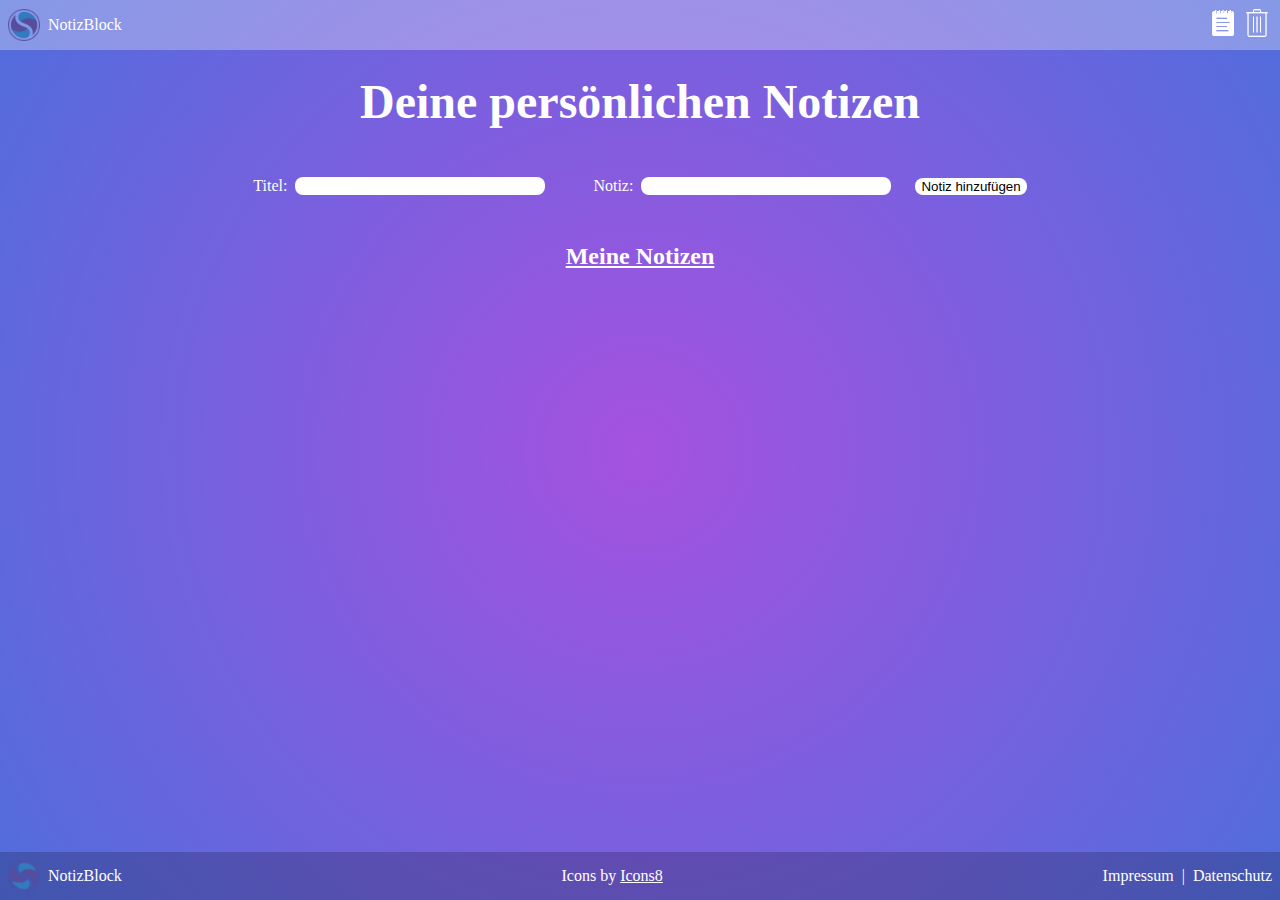
<file: index.html>
<!DOCTYPE html>
<html lang="de">

<head>
    <meta charset="UTF-8">
    <meta name="viewport" content="width=device-width, initial-scale=1.0">
    <title>Notizblock</title>
    <link rel="stylesheet" href="./style.css">
    <link rel="stylesheet" href="./styles/main.css">
    <link rel="stylesheet" href="./styles/nav_footer.css">
    <link rel="stylesheet" href="./styles/button.css">
    <script src="./scripts/template.js"></script>
    <script src="./script.js"></script>
    <link rel="icon" type="image/x-icon" href="./assets/img/logo-2067396_640.png">
</head>

<body onload="init()">


    <nav>
        <div class="nav-content">
            <a href="./index.html" class="logo-text"><img class="nav-logo" src="./assets/img/logo-2067396_640.png"
                    alt="logo">NotizBlock</a>
            <div class="menu">
                <a onclick="showNote()" href="#"><img src="./assets/icon/icons8-notepad-50.png" alt="icon"></a>
                <a onclick="showTrashNote()" href="#"><img src="./assets/icon/icons8-trash-can-50 (w).png" alt=""></a>
            </div>
        </div>

    </nav>

    <section class="main-section">

        <h1 id="headline">Deine persönlichen Notizen</h1>
        <form name="myForm">
            <label>Titel:
                <input id="title_input" type="text" name="input" required>
            </label>
            <br>
            <label>Notiz:
                <input id="note_input" type="text" name="input" required></input>
            </label>

            <div class="form-btn">
                <button class="btn-note" onclick="addNote()">Notiz hinzufügen</button>
            </div>
            
        </form>


        <div class="notes">

            <div id="my_notes">
                <h2>Meine Notizen</h2>
                <div id="content"></div>
            </div>
            <div id="my_trash_notes" class="d-none">
                <h2>Mein Papierkorb</h2>
                <div id="trash_content"></div>
            </div>

            <span class="fill"></span>

        </div>

    </section>

    <footer>
        <div class="footer-content">
            <a href="./index.html" class="logo-text"><img class="footer-logo"
                    src="./assets/img/logo-2067396_640.png">NotizBlock</a>
            
            <p>Icons by <a class="icons-link" href="https://icons8.com/">Icons8</a></p>
            <div class="footer-info">
                <a class="link-style" href="./impressum.html">Impressum</a>
                <p>|</p>
                <a class="link-style" href="./datenschutz.html">Datenschutz</a>
            </div>

        </div>
    </footer>


</body>

</html>
</file>
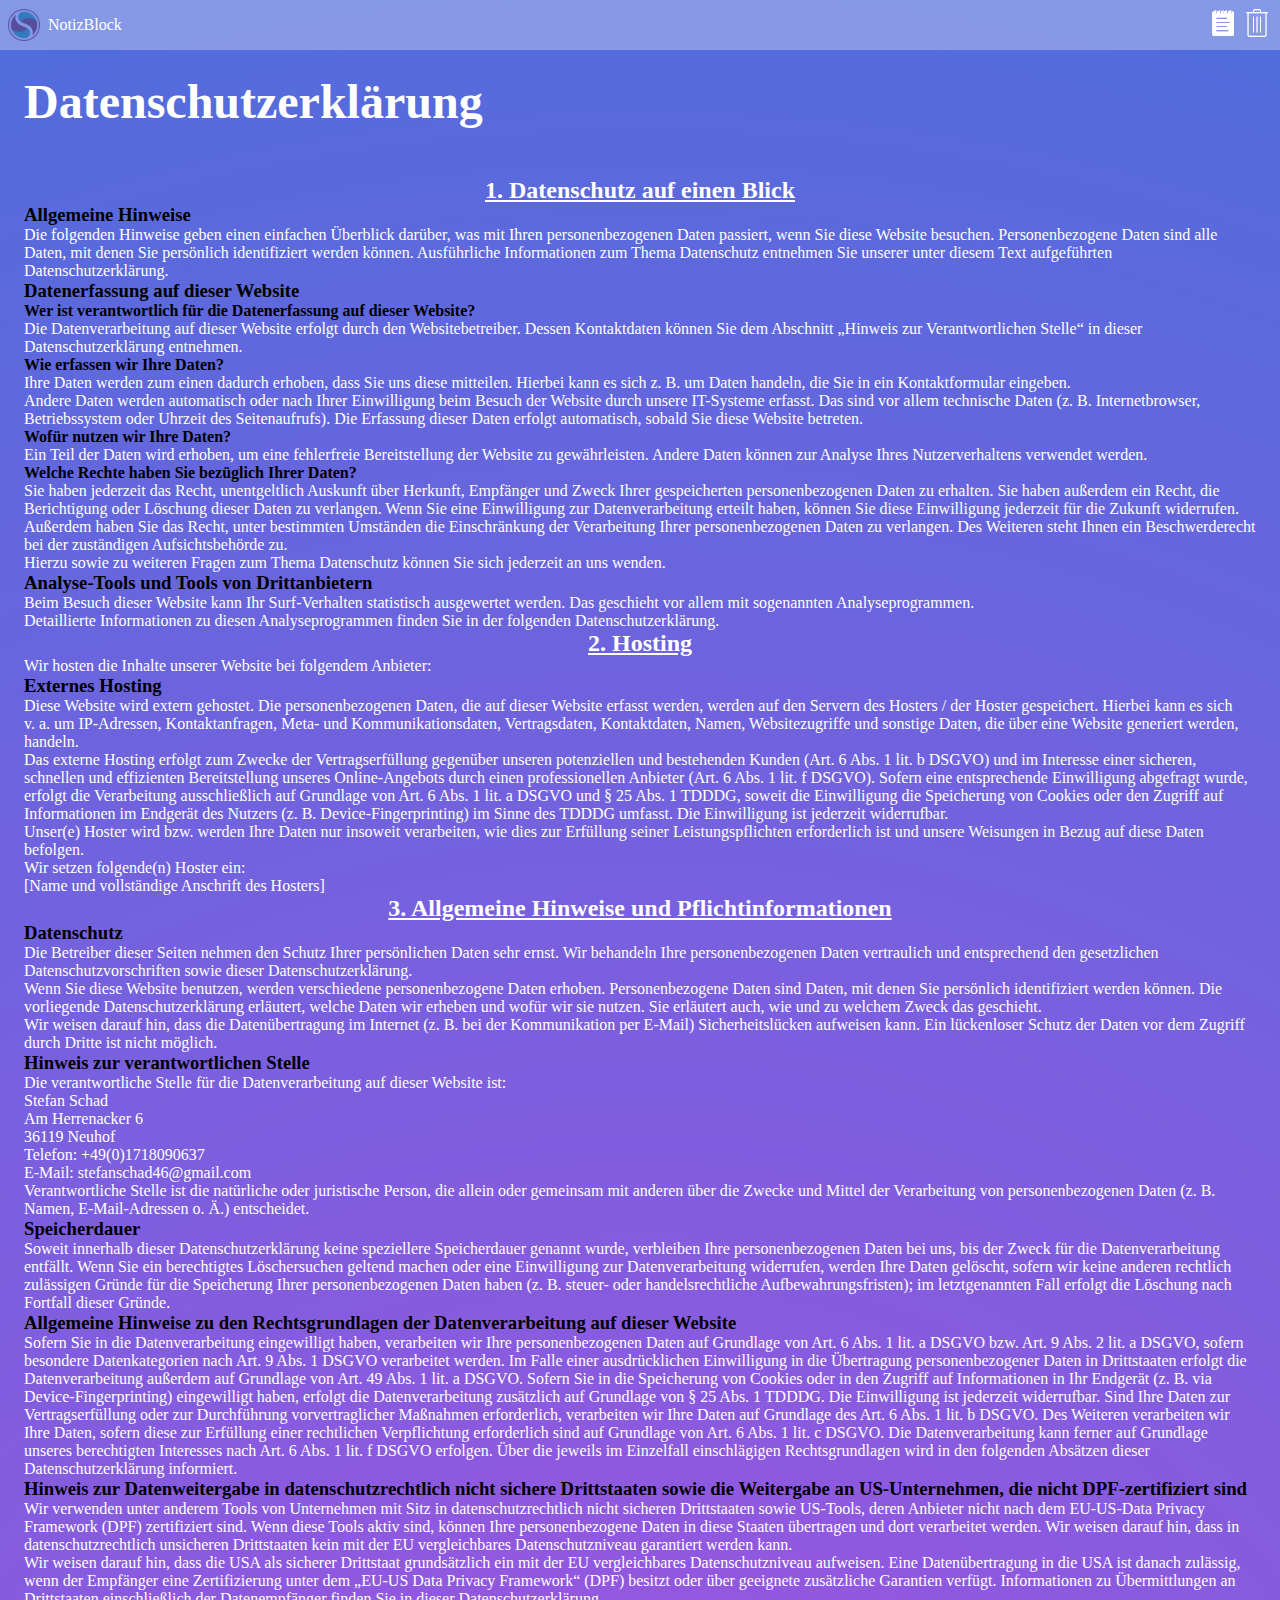
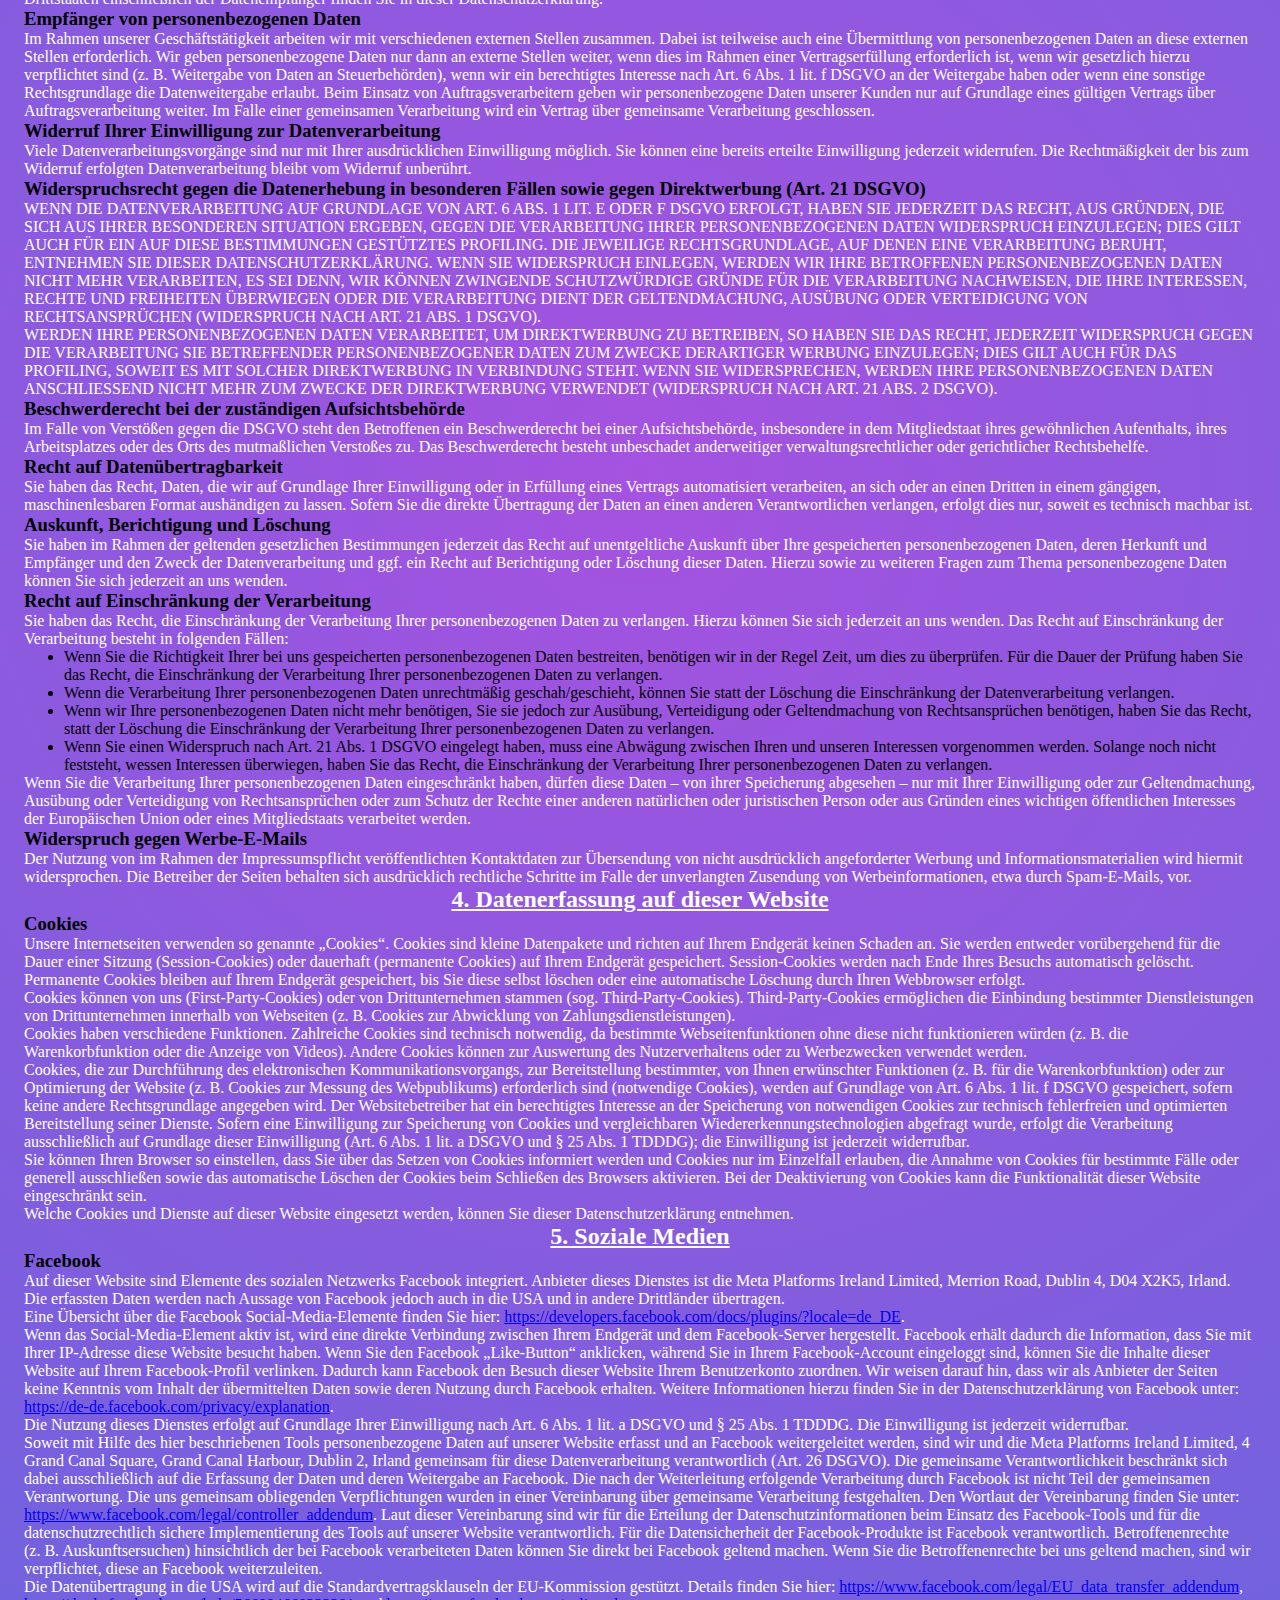
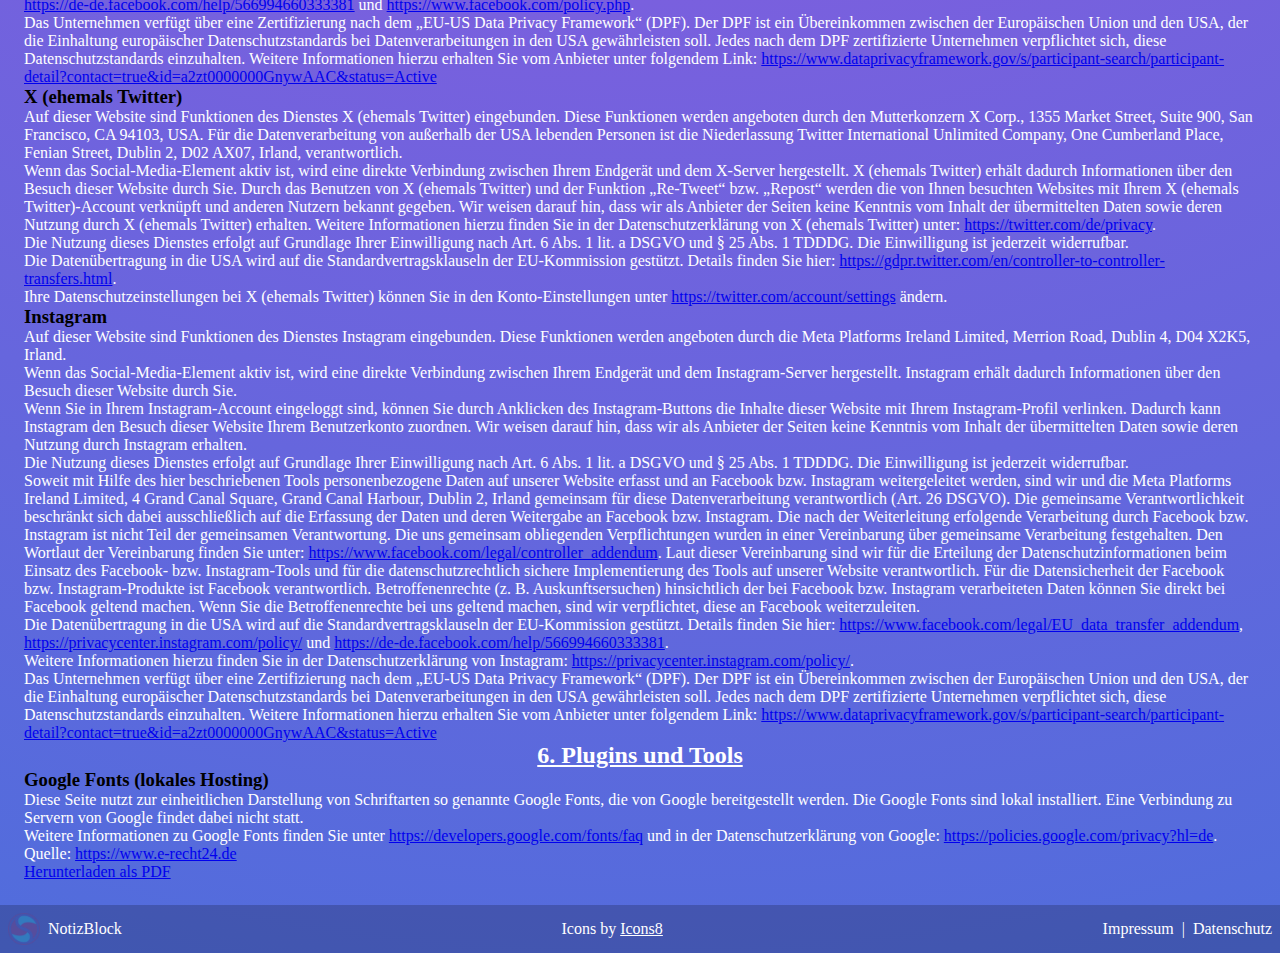
<file: datenschutz.html>
<!DOCTYPE html>
<html lang="en">

<head>
    <meta charset="UTF-8">
    <meta name="viewport" content="width=device-width, initial-scale=1.0">
    <title>Impressum</title>
</head>

<head>
    <meta charset="UTF-8">
    <meta name="viewport" content="width=device-width, initial-scale=1.0">
    <title>Notizblock</title>
    <link rel="stylesheet" href="./style.css">
    <link rel="stylesheet" href="./styles/main.css">
    <link rel="stylesheet" href="./styles/nav_footer.css">
    <link rel="stylesheet" href="./styles/button.css">
    <link rel="stylesheet" href="./styles/datenschutz.css">
    <script src="./scripts/template.js"></script>
    <script src="./script.js"></script>
    <link rel="icon" type="image/x-icon" href="./assets/img/logo-2067396_640.png">
</head>

<body onload="init()">


    <nav>
        <div class="nav-content">
            <a href="./index.html" class="logo-text"><img class="nav-logo" src="./assets/img/logo-2067396_640.png"
                    alt="logo">NotizBlock</a>
            <div class="menu">
                <a onclick="showNote()" href="#"><img src="./assets/icon/icons8-notepad-50.png" alt="icon"></a>
                <a onclick="showTrashNote()" href="#"><img src="./assets/icon/icons8-trash-can-50 (w).png" alt=""></a>
            </div>
        </div>

    </nav>

    <section class="fill datenschutz-style">

        <h1>Datenschutz&shy;erkl&auml;rung</h1>
        <h2>1. Datenschutz auf einen Blick</h2>
        <h3>Allgemeine Hinweise</h3>
        <p>Die folgenden Hinweise geben einen einfachen &Uuml;berblick dar&uuml;ber, was mit Ihren personenbezogenen
            Daten
            passiert, wenn Sie diese Website besuchen. Personenbezogene Daten sind alle Daten, mit denen Sie
            pers&ouml;nlich
            identifiziert werden k&ouml;nnen. Ausf&uuml;hrliche Informationen zum Thema Datenschutz entnehmen Sie
            unserer
            unter diesem Text aufgef&uuml;hrten Datenschutzerkl&auml;rung.</p>
        <h3>Datenerfassung auf dieser Website</h3>
        <h4>Wer ist verantwortlich f&uuml;r die Datenerfassung auf dieser Website?</h4>
        <p>Die Datenverarbeitung auf dieser Website erfolgt durch den Websitebetreiber. Dessen Kontaktdaten k&ouml;nnen
            Sie
            dem Abschnitt &bdquo;Hinweis zur Verantwortlichen Stelle&ldquo; in dieser Datenschutzerkl&auml;rung
            entnehmen.
        </p>
        <h4>Wie erfassen wir Ihre Daten?</h4>
        <p>Ihre Daten werden zum einen dadurch erhoben, dass Sie uns diese mitteilen. Hierbei kann es sich z.&nbsp;B. um
            Daten handeln, die Sie in ein Kontaktformular eingeben.</p>
        <p>Andere Daten werden automatisch oder nach Ihrer Einwilligung beim Besuch der Website durch unsere IT-Systeme
            erfasst. Das sind vor allem technische Daten (z.&nbsp;B. Internetbrowser, Betriebssystem oder Uhrzeit des
            Seitenaufrufs). Die Erfassung dieser Daten erfolgt automatisch, sobald Sie diese Website betreten.</p>
        <h4>Wof&uuml;r nutzen wir Ihre Daten?</h4>
        <p>Ein Teil der Daten wird erhoben, um eine fehlerfreie Bereitstellung der Website zu gew&auml;hrleisten. Andere
            Daten k&ouml;nnen zur Analyse Ihres Nutzerverhaltens verwendet werden.</p>
        <h4>Welche Rechte haben Sie bez&uuml;glich Ihrer Daten?</h4>
        <p>Sie haben jederzeit das Recht, unentgeltlich Auskunft &uuml;ber Herkunft, Empf&auml;nger und Zweck Ihrer
            gespeicherten personenbezogenen Daten zu erhalten. Sie haben au&szlig;erdem ein Recht, die Berichtigung oder
            L&ouml;schung dieser Daten zu verlangen. Wenn Sie eine Einwilligung zur Datenverarbeitung erteilt haben,
            k&ouml;nnen Sie diese Einwilligung jederzeit f&uuml;r die Zukunft widerrufen. Au&szlig;erdem haben Sie das
            Recht, unter bestimmten Umst&auml;nden die Einschr&auml;nkung der Verarbeitung Ihrer personenbezogenen Daten
            zu
            verlangen. Des Weiteren steht Ihnen ein Beschwerderecht bei der zust&auml;ndigen Aufsichtsbeh&ouml;rde zu.
        </p>
        <p>Hierzu sowie zu weiteren Fragen zum Thema Datenschutz k&ouml;nnen Sie sich jederzeit an uns wenden.</p>
        <h3>Analyse-Tools und Tools von Dritt&shy;anbietern</h3>
        <p>Beim Besuch dieser Website kann Ihr Surf-Verhalten statistisch ausgewertet werden. Das geschieht vor allem
            mit
            sogenannten Analyseprogrammen.</p>
        <p>Detaillierte Informationen zu diesen Analyseprogrammen finden Sie in der folgenden Datenschutzerkl&auml;rung.
        </p>
        <h2>2. Hosting</h2>
        <p>Wir hosten die Inhalte unserer Website bei folgendem Anbieter:</p>
        <h3>Externes Hosting</h3>
        <p>Diese Website wird extern gehostet. Die personenbezogenen Daten, die auf dieser Website erfasst werden,
            werden
            auf den Servern des Hosters / der Hoster gespeichert. Hierbei kann es sich v.&nbsp;a. um IP-Adressen,
            Kontaktanfragen, Meta- und Kommunikationsdaten, Vertragsdaten, Kontaktdaten, Namen, Websitezugriffe und
            sonstige
            Daten, die &uuml;ber eine Website generiert werden, handeln.</p>
        <p>Das externe Hosting erfolgt zum Zwecke der Vertragserf&uuml;llung gegen&uuml;ber unseren potenziellen und
            bestehenden Kunden (Art. 6 Abs. 1 lit. b DSGVO) und im Interesse einer sicheren, schnellen und effizienten
            Bereitstellung unseres Online-Angebots durch einen professionellen Anbieter (Art. 6 Abs. 1 lit. f DSGVO).
            Sofern
            eine entsprechende Einwilligung abgefragt wurde, erfolgt die Verarbeitung ausschlie&szlig;lich auf Grundlage
            von
            Art. 6 Abs. 1 lit. a DSGVO und &sect; 25 Abs. 1 TDDDG, soweit die Einwilligung die Speicherung von Cookies
            oder
            den Zugriff auf Informationen im Endger&auml;t des Nutzers (z.&nbsp;B. Device-Fingerprinting) im Sinne des
            TDDDG
            umfasst. Die Einwilligung ist jederzeit widerrufbar.</p>
        <p>Unser(e) Hoster wird bzw. werden Ihre Daten nur insoweit verarbeiten, wie dies zur Erf&uuml;llung seiner
            Leistungspflichten erforderlich ist und unsere Weisungen in Bezug auf diese Daten befolgen.</p>
        <p>Wir setzen folgende(n) Hoster ein:</p>
        <p>&#91;Name und vollst&auml;ndige Anschrift des Hosters&#93;</p>
        <h2>3. Allgemeine Hinweise und Pflicht&shy;informationen</h2>
        <h3>Datenschutz</h3>
        <p>Die Betreiber dieser Seiten nehmen den Schutz Ihrer pers&ouml;nlichen Daten sehr ernst. Wir behandeln Ihre
            personenbezogenen Daten vertraulich und entsprechend den gesetzlichen Datenschutzvorschriften sowie dieser
            Datenschutzerkl&auml;rung.</p>
        <p>Wenn Sie diese Website benutzen, werden verschiedene personenbezogene Daten erhoben. Personenbezogene Daten
            sind
            Daten, mit denen Sie pers&ouml;nlich identifiziert werden k&ouml;nnen. Die vorliegende
            Datenschutzerkl&auml;rung
            erl&auml;utert, welche Daten wir erheben und wof&uuml;r wir sie nutzen. Sie erl&auml;utert auch, wie und zu
            welchem Zweck das geschieht.</p>
        <p>Wir weisen darauf hin, dass die Daten&uuml;bertragung im Internet (z.&nbsp;B. bei der Kommunikation per
            E-Mail)
            Sicherheitsl&uuml;cken aufweisen kann. Ein l&uuml;ckenloser Schutz der Daten vor dem Zugriff durch Dritte
            ist
            nicht m&ouml;glich.</p>
        <h3>Hinweis zur verantwortlichen Stelle</h3>
        <p>Die verantwortliche Stelle f&uuml;r die Datenverarbeitung auf dieser Website ist:</p>
        <p>Stefan Schad<br />
            Am Herrenacker 6<br />
            36119 Neuhof</p>
    
        <p>Telefon: +49(0)1718090637<br />
            E-Mail: stefanschad46@gmail.com</p>
        <p>Verantwortliche Stelle ist die nat&uuml;rliche oder juristische Person, die allein oder gemeinsam mit anderen
            &uuml;ber die Zwecke und Mittel der Verarbeitung von personenbezogenen Daten (z.&nbsp;B. Namen,
            E-Mail-Adressen
            o. &Auml;.) entscheidet.</p>
    
        <h3>Speicherdauer</h3>
        <p>Soweit innerhalb dieser Datenschutzerkl&auml;rung keine speziellere Speicherdauer genannt wurde, verbleiben
            Ihre
            personenbezogenen Daten bei uns, bis der Zweck f&uuml;r die Datenverarbeitung entf&auml;llt. Wenn Sie ein
            berechtigtes L&ouml;schersuchen geltend machen oder eine Einwilligung zur Datenverarbeitung widerrufen,
            werden
            Ihre Daten gel&ouml;scht, sofern wir keine anderen rechtlich zul&auml;ssigen Gr&uuml;nde f&uuml;r die
            Speicherung Ihrer personenbezogenen Daten haben (z.&nbsp;B. steuer- oder handelsrechtliche
            Aufbewahrungsfristen); im letztgenannten Fall erfolgt die L&ouml;schung nach Fortfall dieser Gr&uuml;nde.
        </p>
        <h3>Allgemeine Hinweise zu den Rechtsgrundlagen der Datenverarbeitung auf dieser Website</h3>
        <p>Sofern Sie in die Datenverarbeitung eingewilligt haben, verarbeiten wir Ihre personenbezogenen Daten auf
            Grundlage von Art. 6 Abs. 1 lit. a DSGVO bzw. Art. 9 Abs. 2 lit. a DSGVO, sofern besondere Datenkategorien
            nach
            Art. 9 Abs. 1 DSGVO verarbeitet werden. Im Falle einer ausdr&uuml;cklichen Einwilligung in die
            &Uuml;bertragung
            personenbezogener Daten in Drittstaaten erfolgt die Datenverarbeitung au&szlig;erdem auf Grundlage von Art.
            49
            Abs. 1 lit. a DSGVO. Sofern Sie in die Speicherung von Cookies oder in den Zugriff auf Informationen in Ihr
            Endger&auml;t (z.&nbsp;B. via Device-Fingerprinting) eingewilligt haben, erfolgt die Datenverarbeitung
            zus&auml;tzlich auf Grundlage von &sect; 25 Abs. 1 TDDDG. Die Einwilligung ist jederzeit widerrufbar. Sind
            Ihre
            Daten zur Vertragserf&uuml;llung oder zur Durchf&uuml;hrung vorvertraglicher Ma&szlig;nahmen erforderlich,
            verarbeiten wir Ihre Daten auf Grundlage des Art. 6 Abs. 1 lit. b DSGVO. Des Weiteren verarbeiten wir Ihre
            Daten, sofern diese zur Erf&uuml;llung einer rechtlichen Verpflichtung erforderlich sind auf Grundlage von
            Art.
            6 Abs. 1 lit. c DSGVO. Die Datenverarbeitung kann ferner auf Grundlage unseres berechtigten Interesses nach
            Art.
            6 Abs. 1 lit. f DSGVO erfolgen. &Uuml;ber die jeweils im Einzelfall einschl&auml;gigen Rechtsgrundlagen wird
            in
            den folgenden Abs&auml;tzen dieser Datenschutzerkl&auml;rung informiert.</p>
        <h3>Hinweis zur Datenweitergabe in datenschutzrechtlich nicht sichere Drittstaaten sowie die Weitergabe an
            US-Unternehmen, die nicht DPF-zertifiziert sind</h3>
        <p>Wir verwenden unter anderem Tools von Unternehmen mit Sitz in datenschutzrechtlich nicht sicheren
            Drittstaaten
            sowie US-Tools, deren Anbieter nicht nach dem EU-US-Data Privacy Framework (DPF) zertifiziert sind. Wenn
            diese
            Tools aktiv sind, k&ouml;nnen Ihre personenbezogene Daten in diese Staaten &uuml;bertragen und dort
            verarbeitet
            werden. Wir weisen darauf hin, dass in datenschutzrechtlich unsicheren Drittstaaten kein mit der EU
            vergleichbares Datenschutzniveau garantiert werden kann.</p>
        <p>Wir weisen darauf hin, dass die USA als sicherer Drittstaat grunds&auml;tzlich ein mit der EU vergleichbares
            Datenschutzniveau aufweisen. Eine Daten&uuml;bertragung in die USA ist danach zul&auml;ssig, wenn der
            Empf&auml;nger eine Zertifizierung unter dem &bdquo;EU-US Data Privacy Framework&ldquo; (DPF) besitzt oder
            &uuml;ber geeignete zus&auml;tzliche Garantien verf&uuml;gt. Informationen zu &Uuml;bermittlungen an
            Drittstaaten einschlie&szlig;lich der Datenempf&auml;nger finden Sie in dieser Datenschutzerkl&auml;rung.
        </p>
        <h3>Empfänger von personenbezogenen Daten</h3>
        <p>Im Rahmen unserer Gesch&auml;ftst&auml;tigkeit arbeiten wir mit verschiedenen externen Stellen zusammen.
            Dabei
            ist teilweise auch eine &Uuml;bermittlung von personenbezogenen Daten an diese externen Stellen
            erforderlich.
            Wir geben personenbezogene Daten nur dann an externe Stellen weiter, wenn dies im Rahmen einer
            Vertragserf&uuml;llung erforderlich ist, wenn wir gesetzlich hierzu verpflichtet sind (z.&nbsp;B. Weitergabe
            von
            Daten an Steuerbeh&ouml;rden), wenn wir ein berechtigtes Interesse nach Art. 6 Abs. 1 lit. f DSGVO an der
            Weitergabe haben oder wenn eine sonstige Rechtsgrundlage die Datenweitergabe erlaubt. Beim Einsatz von
            Auftragsverarbeitern geben wir personenbezogene Daten unserer Kunden nur auf Grundlage eines g&uuml;ltigen
            Vertrags &uuml;ber Auftragsverarbeitung weiter. Im Falle einer gemeinsamen Verarbeitung wird ein Vertrag
            &uuml;ber gemeinsame Verarbeitung geschlossen.</p>
        <h3>Widerruf Ihrer Einwilligung zur Datenverarbeitung</h3>
        <p>Viele Datenverarbeitungsvorg&auml;nge sind nur mit Ihrer ausdr&uuml;cklichen Einwilligung m&ouml;glich. Sie
            k&ouml;nnen eine bereits erteilte Einwilligung jederzeit widerrufen. Die Rechtm&auml;&szlig;igkeit der bis
            zum
            Widerruf erfolgten Datenverarbeitung bleibt vom Widerruf unber&uuml;hrt.</p>
        <h3>Widerspruchsrecht gegen die Datenerhebung in besonderen F&auml;llen sowie gegen Direktwerbung (Art. 21
            DSGVO)
        </h3>
        <p>WENN DIE DATENVERARBEITUNG AUF GRUNDLAGE VON ART. 6 ABS. 1 LIT. E ODER F DSGVO ERFOLGT, HABEN SIE JEDERZEIT
            DAS
            RECHT, AUS GR&Uuml;NDEN, DIE SICH AUS IHRER BESONDEREN SITUATION ERGEBEN, GEGEN DIE VERARBEITUNG IHRER
            PERSONENBEZOGENEN DATEN WIDERSPRUCH EINZULEGEN; DIES GILT AUCH F&Uuml;R EIN AUF DIESE BESTIMMUNGEN
            GEST&Uuml;TZTES PROFILING. DIE JEWEILIGE RECHTSGRUNDLAGE, AUF DENEN EINE VERARBEITUNG BERUHT, ENTNEHMEN SIE
            DIESER DATENSCHUTZERKL&Auml;RUNG. WENN SIE WIDERSPRUCH EINLEGEN, WERDEN WIR IHRE BETROFFENEN
            PERSONENBEZOGENEN
            DATEN NICHT MEHR VERARBEITEN, ES SEI DENN, WIR K&Ouml;NNEN ZWINGENDE SCHUTZW&Uuml;RDIGE GR&Uuml;NDE F&Uuml;R
            DIE
            VERARBEITUNG NACHWEISEN, DIE IHRE INTERESSEN, RECHTE UND FREIHEITEN &Uuml;BERWIEGEN ODER DIE VERARBEITUNG
            DIENT
            DER GELTENDMACHUNG, AUS&Uuml;BUNG ODER VERTEIDIGUNG VON RECHTSANSPR&Uuml;CHEN (WIDERSPRUCH NACH ART. 21 ABS.
            1
            DSGVO).</p>
        <p>WERDEN IHRE PERSONENBEZOGENEN DATEN VERARBEITET, UM DIREKTWERBUNG ZU BETREIBEN, SO HABEN SIE DAS RECHT,
            JEDERZEIT
            WIDERSPRUCH GEGEN DIE VERARBEITUNG SIE BETREFFENDER PERSONENBEZOGENER DATEN ZUM ZWECKE DERARTIGER WERBUNG
            EINZULEGEN; DIES GILT AUCH F&Uuml;R DAS PROFILING, SOWEIT ES MIT SOLCHER DIREKTWERBUNG IN VERBINDUNG STEHT.
            WENN
            SIE WIDERSPRECHEN, WERDEN IHRE PERSONENBEZOGENEN DATEN ANSCHLIESSEND NICHT MEHR ZUM ZWECKE DER DIREKTWERBUNG
            VERWENDET (WIDERSPRUCH NACH ART. 21 ABS. 2 DSGVO).</p>
        <h3>Beschwerde&shy;recht bei der zust&auml;ndigen Aufsichts&shy;beh&ouml;rde</h3>
        <p>Im Falle von Verst&ouml;&szlig;en gegen die DSGVO steht den Betroffenen ein Beschwerderecht bei einer
            Aufsichtsbeh&ouml;rde, insbesondere in dem Mitgliedstaat ihres gew&ouml;hnlichen Aufenthalts, ihres
            Arbeitsplatzes oder des Orts des mutma&szlig;lichen Versto&szlig;es zu. Das Beschwerderecht besteht
            unbeschadet
            anderweitiger verwaltungsrechtlicher oder gerichtlicher Rechtsbehelfe.</p>
        <h3>Recht auf Daten&shy;&uuml;bertrag&shy;barkeit</h3>
        <p>Sie haben das Recht, Daten, die wir auf Grundlage Ihrer Einwilligung oder in Erf&uuml;llung eines Vertrags
            automatisiert verarbeiten, an sich oder an einen Dritten in einem g&auml;ngigen, maschinenlesbaren Format
            aush&auml;ndigen zu lassen. Sofern Sie die direkte &Uuml;bertragung der Daten an einen anderen
            Verantwortlichen
            verlangen, erfolgt dies nur, soweit es technisch machbar ist.</p>
        <h3>Auskunft, Berichtigung und L&ouml;schung</h3>
        <p>Sie haben im Rahmen der geltenden gesetzlichen Bestimmungen jederzeit das Recht auf unentgeltliche Auskunft
            &uuml;ber Ihre gespeicherten personenbezogenen Daten, deren Herkunft und Empf&auml;nger und den Zweck der
            Datenverarbeitung und ggf. ein Recht auf Berichtigung oder L&ouml;schung dieser Daten. Hierzu sowie zu
            weiteren
            Fragen zum Thema personenbezogene Daten k&ouml;nnen Sie sich jederzeit an uns wenden.</p>
        <h3>Recht auf Einschr&auml;nkung der Verarbeitung</h3>
        <p>Sie haben das Recht, die Einschr&auml;nkung der Verarbeitung Ihrer personenbezogenen Daten zu verlangen.
            Hierzu
            k&ouml;nnen Sie sich jederzeit an uns wenden. Das Recht auf Einschr&auml;nkung der Verarbeitung besteht in
            folgenden F&auml;llen:</p>
        <ul>
            <li>Wenn Sie die Richtigkeit Ihrer bei uns gespeicherten personenbezogenen Daten bestreiten, ben&ouml;tigen
                wir
                in der Regel Zeit, um dies zu &uuml;berpr&uuml;fen. F&uuml;r die Dauer der Pr&uuml;fung haben Sie das
                Recht,
                die Einschr&auml;nkung der Verarbeitung Ihrer personenbezogenen Daten zu verlangen.</li>
            <li>Wenn die Verarbeitung Ihrer personenbezogenen Daten unrechtm&auml;&szlig;ig geschah/geschieht,
                k&ouml;nnen
                Sie statt der L&ouml;schung die Einschr&auml;nkung der Datenverarbeitung verlangen.</li>
            <li>Wenn wir Ihre personenbezogenen Daten nicht mehr ben&ouml;tigen, Sie sie jedoch zur Aus&uuml;bung,
                Verteidigung oder Geltendmachung von Rechtsanspr&uuml;chen ben&ouml;tigen, haben Sie das Recht, statt
                der
                L&ouml;schung die Einschr&auml;nkung der Verarbeitung Ihrer personenbezogenen Daten zu verlangen.</li>
            <li>Wenn Sie einen Widerspruch nach Art. 21 Abs. 1 DSGVO eingelegt haben, muss eine Abw&auml;gung zwischen
                Ihren
                und unseren Interessen vorgenommen werden. Solange noch nicht feststeht, wessen Interessen
                &uuml;berwiegen,
                haben Sie das Recht, die Einschr&auml;nkung der Verarbeitung Ihrer personenbezogenen Daten zu verlangen.
            </li>
        </ul>
        <p>Wenn Sie die Verarbeitung Ihrer personenbezogenen Daten eingeschr&auml;nkt haben, d&uuml;rfen diese Daten
            &ndash;
            von ihrer Speicherung abgesehen &ndash; nur mit Ihrer Einwilligung oder zur Geltendmachung, Aus&uuml;bung
            oder
            Verteidigung von Rechtsanspr&uuml;chen oder zum Schutz der Rechte einer anderen nat&uuml;rlichen oder
            juristischen Person oder aus Gr&uuml;nden eines wichtigen &ouml;ffentlichen Interesses der Europ&auml;ischen
            Union oder eines Mitgliedstaats verarbeitet werden.</p>
        <h3>Widerspruch gegen Werbe-E-Mails</h3>
        <p>Der Nutzung von im Rahmen der Impressumspflicht ver&ouml;ffentlichten Kontaktdaten zur &Uuml;bersendung von
            nicht
            ausdr&uuml;cklich angeforderter Werbung und Informationsmaterialien wird hiermit widersprochen. Die
            Betreiber
            der Seiten behalten sich ausdr&uuml;cklich rechtliche Schritte im Falle der unverlangten Zusendung von
            Werbeinformationen, etwa durch Spam-E-Mails, vor.</p>
        <h2>4. Datenerfassung auf dieser Website</h2>
        <h3>Cookies</h3>
        <p>Unsere Internetseiten verwenden so genannte &bdquo;Cookies&ldquo;. Cookies sind kleine Datenpakete und
            richten
            auf Ihrem Endger&auml;t keinen Schaden an. Sie werden entweder vor&uuml;bergehend f&uuml;r die Dauer einer
            Sitzung (Session-Cookies) oder dauerhaft (permanente Cookies) auf Ihrem Endger&auml;t gespeichert.
            Session-Cookies werden nach Ende Ihres Besuchs automatisch gel&ouml;scht. Permanente Cookies bleiben auf
            Ihrem
            Endger&auml;t gespeichert, bis Sie diese selbst l&ouml;schen oder eine automatische L&ouml;schung durch
            Ihren
            Webbrowser erfolgt.</p>
        <p>Cookies k&ouml;nnen von uns (First-Party-Cookies) oder von Drittunternehmen stammen (sog.
            Third-Party-Cookies).
            Third-Party-Cookies erm&ouml;glichen die Einbindung bestimmter Dienstleistungen von Drittunternehmen
            innerhalb
            von Webseiten (z.&nbsp;B. Cookies zur Abwicklung von Zahlungsdienstleistungen).</p>
        <p>Cookies haben verschiedene Funktionen. Zahlreiche Cookies sind technisch notwendig, da bestimmte
            Webseitenfunktionen ohne diese nicht funktionieren w&uuml;rden (z.&nbsp;B. die Warenkorbfunktion oder die
            Anzeige von Videos). Andere Cookies k&ouml;nnen zur Auswertung des Nutzerverhaltens oder zu Werbezwecken
            verwendet werden.</p>
        <p>Cookies, die zur Durchf&uuml;hrung des elektronischen Kommunikationsvorgangs, zur Bereitstellung bestimmter,
            von
            Ihnen erw&uuml;nschter Funktionen (z.&nbsp;B. f&uuml;r die Warenkorbfunktion) oder zur Optimierung der
            Website
            (z.&nbsp;B. Cookies zur Messung des Webpublikums) erforderlich sind (notwendige Cookies), werden auf
            Grundlage
            von Art. 6 Abs. 1 lit. f DSGVO gespeichert, sofern keine andere Rechtsgrundlage angegeben wird. Der
            Websitebetreiber hat ein berechtigtes Interesse an der Speicherung von notwendigen Cookies zur technisch
            fehlerfreien und optimierten Bereitstellung seiner Dienste. Sofern eine Einwilligung zur Speicherung von
            Cookies
            und vergleichbaren Wiedererkennungstechnologien abgefragt wurde, erfolgt die Verarbeitung
            ausschlie&szlig;lich
            auf Grundlage dieser Einwilligung (Art. 6 Abs. 1 lit. a DSGVO und &sect; 25 Abs. 1 TDDDG); die Einwilligung
            ist
            jederzeit widerrufbar.</p>
        <p>Sie k&ouml;nnen Ihren Browser so einstellen, dass Sie &uuml;ber das Setzen von Cookies informiert werden und
            Cookies nur im Einzelfall erlauben, die Annahme von Cookies f&uuml;r bestimmte F&auml;lle oder generell
            ausschlie&szlig;en sowie das automatische L&ouml;schen der Cookies beim Schlie&szlig;en des Browsers
            aktivieren.
            Bei der Deaktivierung von Cookies kann die Funktionalit&auml;t dieser Website eingeschr&auml;nkt sein.</p>
        <p>Welche Cookies und Dienste auf dieser Website eingesetzt werden, k&ouml;nnen Sie dieser
            Datenschutzerkl&auml;rung
            entnehmen.</p>
        <h2>5. Soziale Medien</h2>
        <h3>Facebook</h3>
        <p>Auf dieser Website sind Elemente des sozialen Netzwerks Facebook integriert. Anbieter dieses Dienstes ist die
            Meta Platforms Ireland Limited, Merrion Road, Dublin 4, D04 X2K5, Irland. Die erfassten Daten werden nach
            Aussage von Facebook jedoch auch in die USA und in andere Drittl&auml;nder &uuml;bertragen.</p>
        <p>Eine &Uuml;bersicht &uuml;ber die Facebook Social-Media-Elemente finden Sie hier: <a
                href="https://developers.facebook.com/docs/plugins/?locale=de_DE" target="_blank"
                rel="noopener noreferrer">https://developers.facebook.com/docs/plugins/?locale=de_DE</a>.</p>
        <p>Wenn das Social-Media-Element aktiv ist, wird eine direkte Verbindung zwischen Ihrem Endger&auml;t und dem
            Facebook-Server hergestellt. Facebook erh&auml;lt dadurch die Information, dass Sie mit Ihrer IP-Adresse
            diese
            Website besucht haben. Wenn Sie den Facebook &bdquo;Like-Button&ldquo; anklicken, w&auml;hrend Sie in Ihrem
            Facebook-Account eingeloggt sind, k&ouml;nnen Sie die Inhalte dieser Website auf Ihrem Facebook-Profil
            verlinken. Dadurch kann Facebook den Besuch dieser Website Ihrem Benutzerkonto zuordnen. Wir weisen darauf
            hin,
            dass wir als Anbieter der Seiten keine Kenntnis vom Inhalt der &uuml;bermittelten Daten sowie deren Nutzung
            durch Facebook erhalten. Weitere Informationen hierzu finden Sie in der Datenschutzerkl&auml;rung von
            Facebook
            unter: <a href="https://de-de.facebook.com/privacy/explanation" target="_blank"
                rel="noopener noreferrer">https://de-de.facebook.com/privacy/explanation</a>.</p>
        <p>Die Nutzung dieses Dienstes erfolgt auf Grundlage Ihrer Einwilligung nach Art. 6 Abs. 1 lit. a DSGVO und
            &sect;
            25 Abs. 1 TDDDG. Die Einwilligung ist jederzeit widerrufbar.</p>
        <p>Soweit mit Hilfe des hier beschriebenen Tools personenbezogene Daten auf unserer Website erfasst und an
            Facebook
            weitergeleitet werden, sind wir und die Meta Platforms Ireland Limited, 4 Grand Canal Square, Grand Canal
            Harbour, Dublin 2, Irland gemeinsam f&uuml;r diese Datenverarbeitung verantwortlich (Art. 26 DSGVO). Die
            gemeinsame Verantwortlichkeit beschr&auml;nkt sich dabei ausschlie&szlig;lich auf die Erfassung der Daten
            und
            deren Weitergabe an Facebook. Die nach der Weiterleitung erfolgende Verarbeitung durch Facebook ist nicht
            Teil
            der gemeinsamen Verantwortung. Die uns gemeinsam obliegenden Verpflichtungen wurden in einer Vereinbarung
            &uuml;ber gemeinsame Verarbeitung festgehalten. Den Wortlaut der Vereinbarung finden Sie unter: <a
                href="https://www.facebook.com/legal/controller_addendum" target="_blank"
                rel="noopener noreferrer">https://www.facebook.com/legal/controller_addendum</a>. Laut dieser
            Vereinbarung
            sind wir f&uuml;r die Erteilung der Datenschutzinformationen beim Einsatz des Facebook-Tools und f&uuml;r
            die
            datenschutzrechtlich sichere Implementierung des Tools auf unserer Website verantwortlich. F&uuml;r die
            Datensicherheit der Facebook-Produkte ist Facebook verantwortlich. Betroffenenrechte (z.&nbsp;B.
            Auskunftsersuchen) hinsichtlich der bei Facebook verarbeiteten Daten k&ouml;nnen Sie direkt bei Facebook
            geltend
            machen. Wenn Sie die Betroffenenrechte bei uns geltend machen, sind wir verpflichtet, diese an Facebook
            weiterzuleiten.</p>
        <p>Die Daten&uuml;bertragung in die USA wird auf die Standardvertragsklauseln der EU-Kommission gest&uuml;tzt.
            Details finden Sie hier: <a href="https://www.facebook.com/legal/EU_data_transfer_addendum" target="_blank"
                rel="noopener noreferrer">https://www.facebook.com/legal/EU_data_transfer_addendum</a>, <a
                href="https://de-de.facebook.com/help/566994660333381" target="_blank"
                rel="noopener noreferrer">https://de-de.facebook.com/help/566994660333381</a> und <a
                href="https://www.facebook.com/policy.php" target="_blank"
                rel="noopener noreferrer">https://www.facebook.com/policy.php</a>.</p>
        <p>Das Unternehmen verf&uuml;gt &uuml;ber eine Zertifizierung nach dem &bdquo;EU-US Data Privacy
            Framework&ldquo;
            (DPF). Der DPF ist ein &Uuml;bereinkommen zwischen der Europ&auml;ischen Union und den USA, der die
            Einhaltung
            europ&auml;ischer Datenschutzstandards bei Datenverarbeitungen in den USA gew&auml;hrleisten soll. Jedes
            nach
            dem DPF zertifizierte Unternehmen verpflichtet sich, diese Datenschutzstandards einzuhalten. Weitere
            Informationen hierzu erhalten Sie vom Anbieter unter folgendem Link: <a
                href="https://www.dataprivacyframework.gov/s/participant-search/participant-detail?contact=true&id=a2zt0000000GnywAAC&status=Active"
                target="_blank"
                rel="noopener noreferrer">https://www.dataprivacyframework.gov/s/participant-search/participant-detail?contact=true&id=a2zt0000000GnywAAC&status=Active</a>
        </p>
        <h3>X (ehemals Twitter)</h3>
        <p>Auf dieser Website sind Funktionen des Dienstes X (ehemals Twitter) eingebunden. Diese Funktionen werden
            angeboten durch den Mutterkonzern X Corp., 1355 Market Street, Suite 900, San Francisco, CA 94103, USA.
            F&uuml;r
            die Datenverarbeitung von au&szlig;erhalb der USA lebenden Personen ist die Niederlassung Twitter
            International
            Unlimited Company, One Cumberland Place, Fenian Street, Dublin 2, D02 AX07, Irland, verantwortlich.</p>
        <p>Wenn das Social-Media-Element aktiv ist, wird eine direkte Verbindung zwischen Ihrem Endger&auml;t und dem
            X-Server hergestellt. X (ehemals Twitter) erh&auml;lt dadurch Informationen &uuml;ber den Besuch dieser
            Website
            durch Sie. Durch das Benutzen von X (ehemals Twitter) und der Funktion &bdquo;Re-Tweet&ldquo; bzw.
            &bdquo;Repost&ldquo; werden die von Ihnen besuchten Websites mit Ihrem X (ehemals Twitter)-Account
            verkn&uuml;pft und anderen Nutzern bekannt gegeben. Wir weisen darauf hin, dass wir als Anbieter der Seiten
            keine Kenntnis vom Inhalt der &uuml;bermittelten Daten sowie deren Nutzung durch X (ehemals Twitter)
            erhalten.
            Weitere Informationen hierzu finden Sie in der Datenschutzerkl&auml;rung von X (ehemals Twitter) unter: <a
                href="https://twitter.com/de/privacy" target="_blank"
                rel="noopener noreferrer">https://twitter.com/de/privacy</a>.</p>
        <p>Die Nutzung dieses Dienstes erfolgt auf Grundlage Ihrer Einwilligung nach Art. 6 Abs. 1 lit. a DSGVO und
            &sect;
            25 Abs. 1 TDDDG. Die Einwilligung ist jederzeit widerrufbar.</p>
        <p>Die Daten&uuml;bertragung in die USA wird auf die Standardvertragsklauseln der EU-Kommission gest&uuml;tzt.
            Details finden Sie hier: <a href="https://gdpr.twitter.com/en/controller-to-controller-transfers.html"
                target="_blank"
                rel="noopener noreferrer">https://gdpr.twitter.com/en/controller-to-controller-transfers.html</a>.</p>
        <p>Ihre Datenschutzeinstellungen bei X (ehemals Twitter) k&ouml;nnen Sie in den Konto-Einstellungen unter <a
                href="https://twitter.com/account/settings" target="_blank"
                rel="noopener noreferrer">https://twitter.com/account/settings</a> &auml;ndern.</p>
    
        <h3>Instagram</h3>
        <p>Auf dieser Website sind Funktionen des Dienstes Instagram eingebunden. Diese Funktionen werden angeboten
            durch
            die Meta Platforms Ireland Limited, Merrion Road, Dublin 4, D04 X2K5, Irland.</p>
        <p>Wenn das Social-Media-Element aktiv ist, wird eine direkte Verbindung zwischen Ihrem Endger&auml;t und dem
            Instagram-Server hergestellt. Instagram erh&auml;lt dadurch Informationen &uuml;ber den Besuch dieser
            Website
            durch Sie.</p>
        <p>Wenn Sie in Ihrem Instagram-Account eingeloggt sind, k&ouml;nnen Sie durch Anklicken des Instagram-Buttons
            die
            Inhalte dieser Website mit Ihrem Instagram-Profil verlinken. Dadurch kann Instagram den Besuch dieser
            Website
            Ihrem Benutzerkonto zuordnen. Wir weisen darauf hin, dass wir als Anbieter der Seiten keine Kenntnis vom
            Inhalt
            der &uuml;bermittelten Daten sowie deren Nutzung durch Instagram erhalten.</p>
        <p>Die Nutzung dieses Dienstes erfolgt auf Grundlage Ihrer Einwilligung nach Art. 6 Abs. 1 lit. a DSGVO und
            &sect;
            25 Abs. 1 TDDDG. Die Einwilligung ist jederzeit widerrufbar.</p>
        <p>Soweit mit Hilfe des hier beschriebenen Tools personenbezogene Daten auf unserer Website erfasst und an
            Facebook
            bzw. Instagram weitergeleitet werden, sind wir und die Meta Platforms Ireland Limited, 4 Grand Canal Square,
            Grand Canal Harbour, Dublin 2, Irland gemeinsam f&uuml;r diese Datenverarbeitung verantwortlich (Art. 26
            DSGVO).
            Die gemeinsame Verantwortlichkeit beschr&auml;nkt sich dabei ausschlie&szlig;lich auf die Erfassung der
            Daten
            und deren Weitergabe an Facebook bzw. Instagram. Die nach der Weiterleitung erfolgende Verarbeitung durch
            Facebook bzw. Instagram ist nicht Teil der gemeinsamen Verantwortung. Die uns gemeinsam obliegenden
            Verpflichtungen wurden in einer Vereinbarung &uuml;ber gemeinsame Verarbeitung festgehalten. Den Wortlaut
            der
            Vereinbarung finden Sie unter: <a href="https://www.facebook.com/legal/controller_addendum" target="_blank"
                rel="noopener noreferrer">https://www.facebook.com/legal/controller_addendum</a>. Laut dieser
            Vereinbarung
            sind wir f&uuml;r die Erteilung der Datenschutzinformationen beim Einsatz des Facebook- bzw. Instagram-Tools
            und
            f&uuml;r die datenschutzrechtlich sichere Implementierung des Tools auf unserer Website verantwortlich.
            F&uuml;r
            die Datensicherheit der Facebook bzw. Instagram-Produkte ist Facebook verantwortlich. Betroffenenrechte
            (z.&nbsp;B. Auskunftsersuchen) hinsichtlich der bei Facebook bzw. Instagram verarbeiteten Daten k&ouml;nnen
            Sie
            direkt bei Facebook geltend machen. Wenn Sie die Betroffenenrechte bei uns geltend machen, sind wir
            verpflichtet, diese an Facebook weiterzuleiten.</p>
        <p>Die Daten&uuml;bertragung in die USA wird auf die Standardvertragsklauseln der EU-Kommission gest&uuml;tzt.
            Details finden Sie hier: <a href="https://www.facebook.com/legal/EU_data_transfer_addendum" target="_blank"
                rel="noopener noreferrer">https://www.facebook.com/legal/EU_data_transfer_addendum</a>, <a
                href="https://privacycenter.instagram.com/policy/" target="_blank"
                rel="noopener noreferrer">https://privacycenter.instagram.com/policy/</a> und <a
                href="https://de-de.facebook.com/help/566994660333381" target="_blank"
                rel="noopener noreferrer">https://de-de.facebook.com/help/566994660333381</a>.</p>
        <p>Weitere Informationen hierzu finden Sie in der Datenschutzerkl&auml;rung von Instagram: <a
                href="https://privacycenter.instagram.com/policy/" target="_blank"
                rel="noopener noreferrer">https://privacycenter.instagram.com/policy/</a>.</p>
        <p>Das Unternehmen verf&uuml;gt &uuml;ber eine Zertifizierung nach dem &bdquo;EU-US Data Privacy
            Framework&ldquo;
            (DPF). Der DPF ist ein &Uuml;bereinkommen zwischen der Europ&auml;ischen Union und den USA, der die
            Einhaltung
            europ&auml;ischer Datenschutzstandards bei Datenverarbeitungen in den USA gew&auml;hrleisten soll. Jedes
            nach
            dem DPF zertifizierte Unternehmen verpflichtet sich, diese Datenschutzstandards einzuhalten. Weitere
            Informationen hierzu erhalten Sie vom Anbieter unter folgendem Link: <a
                href="https://www.dataprivacyframework.gov/s/participant-search/participant-detail?contact=true&id=a2zt0000000GnywAAC&status=Active"
                target="_blank"
                rel="noopener noreferrer">https://www.dataprivacyframework.gov/s/participant-search/participant-detail?contact=true&id=a2zt0000000GnywAAC&status=Active</a>
        </p>
        <h2>6. Plugins und Tools</h2>
        <h3>Google Fonts (lokales Hosting)</h3>
        <p>Diese Seite nutzt zur einheitlichen Darstellung von Schriftarten so genannte Google Fonts, die von Google
            bereitgestellt werden. Die Google Fonts sind lokal installiert. Eine Verbindung zu Servern von Google findet
            dabei nicht statt.</p>
        <p>Weitere Informationen zu Google Fonts finden Sie unter <a href="https://developers.google.com/fonts/faq"
                target="_blank" rel="noopener noreferrer">https://developers.google.com/fonts/faq</a> und in der
            Datenschutzerkl&auml;rung von Google: <a href="https://policies.google.com/privacy?hl=de" target="_blank"
                rel="noopener noreferrer">https://policies.google.com/privacy?hl=de</a>.</p>
        <p>Quelle: <a href="https://www.e-recht24.de">https://www.e-recht24.de</a></p>
        <a class="pdf-link" href="./pdf/datenschutzerklaerung_kochwelt_225_developerakademie_net_de.pdf"
            target="_blank">Herunterladen als
            PDF</a>

    </section>

    <footer>
        <div class="footer-content">
            <a href="./index.html" class="logo-text"><img class="footer-logo"
                    src="./assets/img/logo-2067396_640.png">NotizBlock</a>

            <p>Icons by <a class="icons-link" href="https://icons8.com/">Icons8</a></p>
            <div class="footer-info">
                <a class="link-style" href="./impressum.html">Impressum</a>
                <p>|</p>
                <a class="link-style" href="./datenschutz.html">Datenschutz</a>
            </div>

        </div>
    </footer>


</body>

</html>
</file>
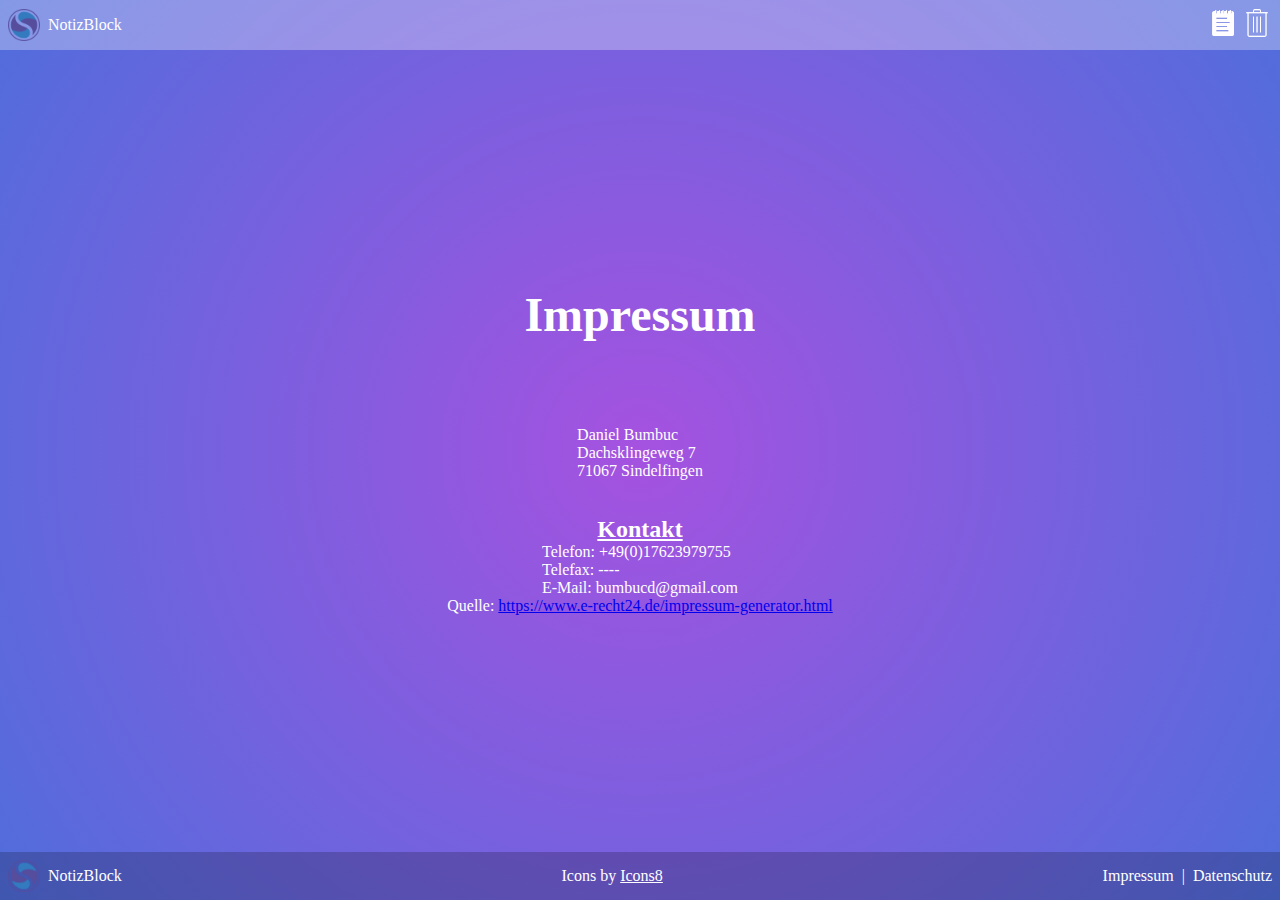
<file: impressum.html>
<!DOCTYPE html>
<html lang="en">
<head>
    <meta charset="UTF-8">
    <meta name="viewport" content="width=device-width, initial-scale=1.0">
    <title>Impressum</title>
</head>
<head>
    <meta charset="UTF-8">
    <meta name="viewport" content="width=device-width, initial-scale=1.0">
    <title>Notizblock</title>
    <link rel="stylesheet" href="./style.css">
    <link rel="stylesheet" href="./styles/main.css">
    <link rel="stylesheet" href="./styles/nav_footer.css">
    <link rel="stylesheet" href="./styles/button.css">
    <link rel="stylesheet" href="./styles/impressum.css">
    <script src="./scripts/template.js"></script>
    <script src="./script.js"></script>
    <link rel="icon" type="image/x-icon" href="./assets/img/logo-2067396_640.png">
</head>

<body onload="init()">


    <nav>
        <div class="nav-content">
            <a href="./index.html" class="logo-text"><img class="nav-logo" src="./assets/img/logo-2067396_640.png"
                    alt="logo">NotizBlock</a>
            <div class="menu">
                <a onclick="showNote()" href="#"><img src="./assets/icon/icons8-notepad-50.png" alt="icon"></a>
                <a onclick="showTrashNote()" href="#"><img src="./assets/icon/icons8-trash-can-50 (w).png" alt=""></a>
            </div>
        </div>
    </nav>

    <section class="impressum-style fill">

        <div class="impressum_container">

            <h1>Impressum</h1>
    
            <br>
            <br>
        
            <p>Daniel Bumbuc<br />
                Dachsklingeweg 7<br />
                71067 Sindelfingen</p>
        
            <br>
            <br>
        
            <h2>Kontakt</h2>
            <p>Telefon: +49(0)17623979755<br />
                Telefax: ----<br />
                E-Mail: bumbucd@gmail.com</p>
        
            <p>Quelle: <a
                    href="https://www.e-recht24.de/impressum-generator.html">https://www.e-recht24.de/impressum-generator.html</a>
            </p>
        
            
    
        </div>

    </section>

    <footer>
        <div class="footer-content">
            <a href="./index.html" class="logo-text"><img class="footer-logo"
                    src="./assets/img/logo-2067396_640.png">NotizBlock</a>
            
            <p>Icons by <a class="icons-link" href="https://icons8.com/">Icons8</a></p>
            <div class="footer-info">
                <a class="link-style" href="./impressum.html">Impressum</a>
                <p>|</p>
                <a class="link-style" href="./datenschutz.html">Datenschutz</a>
            </div>

        </div>
    </footer>


</body>
</html>
</file>
<file: style.css>
* {
    box-sizing: border-box;
    margin: 0;
    scroll-behavior: smooth;
}

.d-none {
    display: none;
}
</file>
<file: styles/main.css>
body {
    min-height: 100vh;
    display: flex;
    flex-direction: column;
    background: rgb(165, 82, 224);
    background: radial-gradient(circle, rgba(165, 82, 224, 1) 0%, rgba(80, 109, 220, 1) 100%);
}

.main-section {
    margin: 24px 24px;
    display: flex;
    justify-content: flex-start;
    flex-direction: column;
    align-items: center;
    flex: 1;
    max-width: 1920px;
}

h1 {
    font-size: 48px;
    margin-bottom: 48px;
    color: white;
}

h2 {
    display: flex;
    justify-content: center;
    color: white;
    text-decoration: underline;
}

p {
    color: white;
}

form {
    margin-bottom: 48px;
    display: flex;
    flex-direction: row;
    justify-content: center;
    align-items: center;
    gap: 24px;
}

label {
    display: flex;
    justify-content: flex-start;
    gap: 8px;
    color: white;
}

input {
    border-radius: 8px;
    border: 0;
}

#title_input {
    width: 250px;
}

.title-style {
    font-size: 24px;
}

#note_input {
    max-height: 250px;
    width: 250px;
    resize: vertical;
}

.notes {
    width: 100%;
    display: flex;
    justify-content: flex-start;
    flex-direction: column;
}

.fill {
    flex: 1;
}

.my-notes {
    display: flex;
}

#note {
    margin-top: 16px;
}

table {
    table-layout: fixed;
}

td {
    word-wrap: break-word;
    width: 1px;
}

.table-date {
    width: 100%;
}

.note-button {
    margin-left: 16px;
}

img {
    width: 30px;
    cursor: pointer;
}

.icons-link {
    color: white;
}

.icons-link:visited {
    color: white;
}



@media (max-width: 830px) {
    form {
        flex-direction: column;
        gap: 8px;
    }

    .form-btn {
        margin-top: 24px;
    }
}

@media (max-width: 620px) {
    h1 {
        font-size: 	40px;
    }
}

@media (max-width: 540px) {
    h1 {
        font-size: 	32px;
        text-align: center;
    }
}

@media (max-width: 400px) {
    #title_input {
        width: 200px;
    }

    #note_input {
        width: 200px;
    }
}
</file>
<file: styles/nav_footer.css>
nav {
    background-color: rgba(255, 255, 255, 0.3);
}

.nav-content {
    max-width: 1920px;
    margin: 8px;
    display: flex;
    justify-content: space-between;
    align-items: center;
}

.nav-logo {
    width: 32px;
    text-align: center;
}

.logo-text {
    display: flex;
    align-items: center;
    gap: 8px;
    color: white;
    text-decoration: none;
}

footer {
    background-color: rgba(0, 0, 0, 0.2);
}

.footer-content {
    max-width: 1920px;
    margin: 8px;
    display: flex;
    justify-content: space-between;
    align-items: center;
}

.footer-logo {
    width: 32px;
    text-align: center;
}

.footer-info {
    display: flex;
    flex-direction: row;
    gap: 8px;
}

.link-style {
    color: white;
    text-decoration: none;
}

@media (max-width: 540px) {
    .footer-content {
        flex-direction: column;
        gap: 16px;
    }
}
</file>
<file: styles/button.css>
.btn-note {
    background-color: white;
    border-radius: 8px;
    border: none;
    background-color: #ffffff;
    transition: background-color 1s ease 1ms;
}

.btn-note:hover {
    background-color: #AB8DE9;
    color: white;
}
</file>
<file: styles/datenschutz.css>
.datenschutz-style {
    margin: 24px;
    max-width: 1920px;
}
</file>
<file: styles/impressum.css>
.impressum-style {
    display: flex;
    justify-content: center;
    align-items: center;
    max-width: 1920px;
}

.impressum_container {
    height: 100%;
    display: flex;
    justify-content: center;
    align-items: center;
    flex-direction: column;
}
</file>
